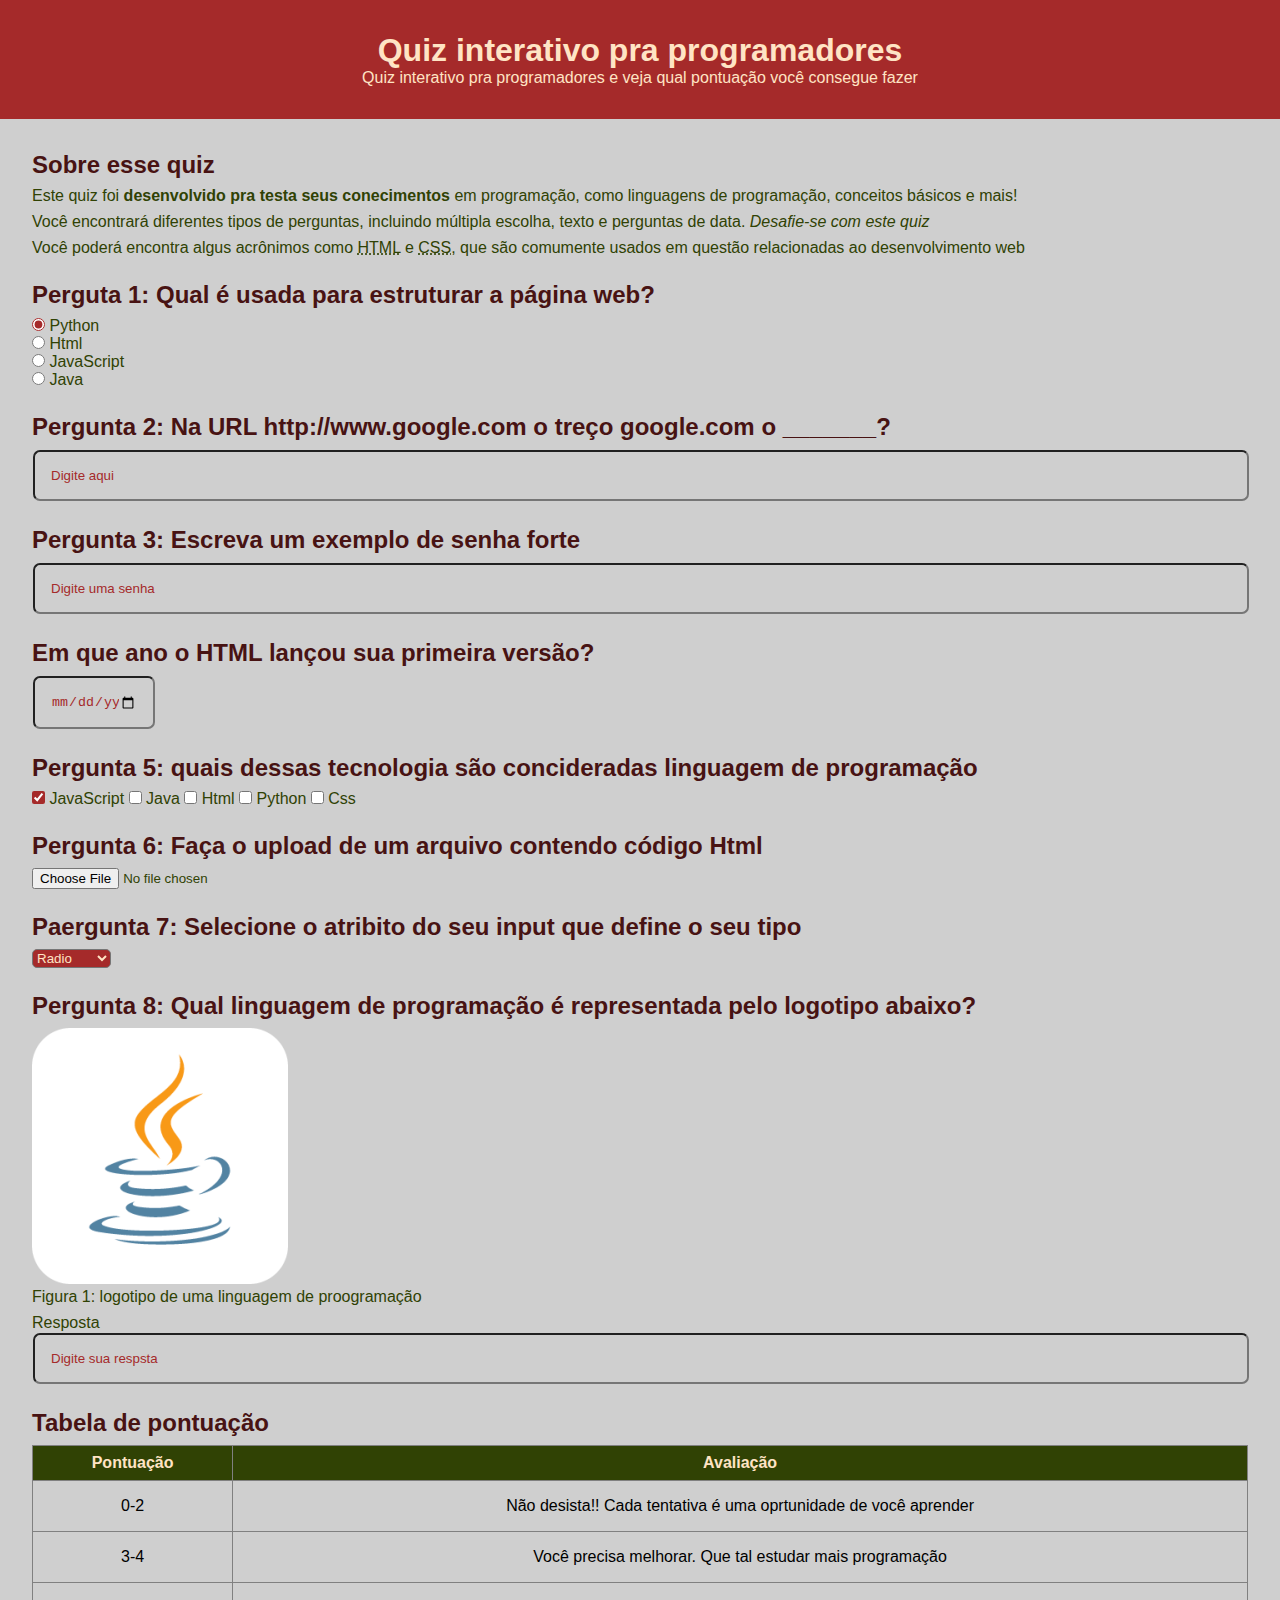
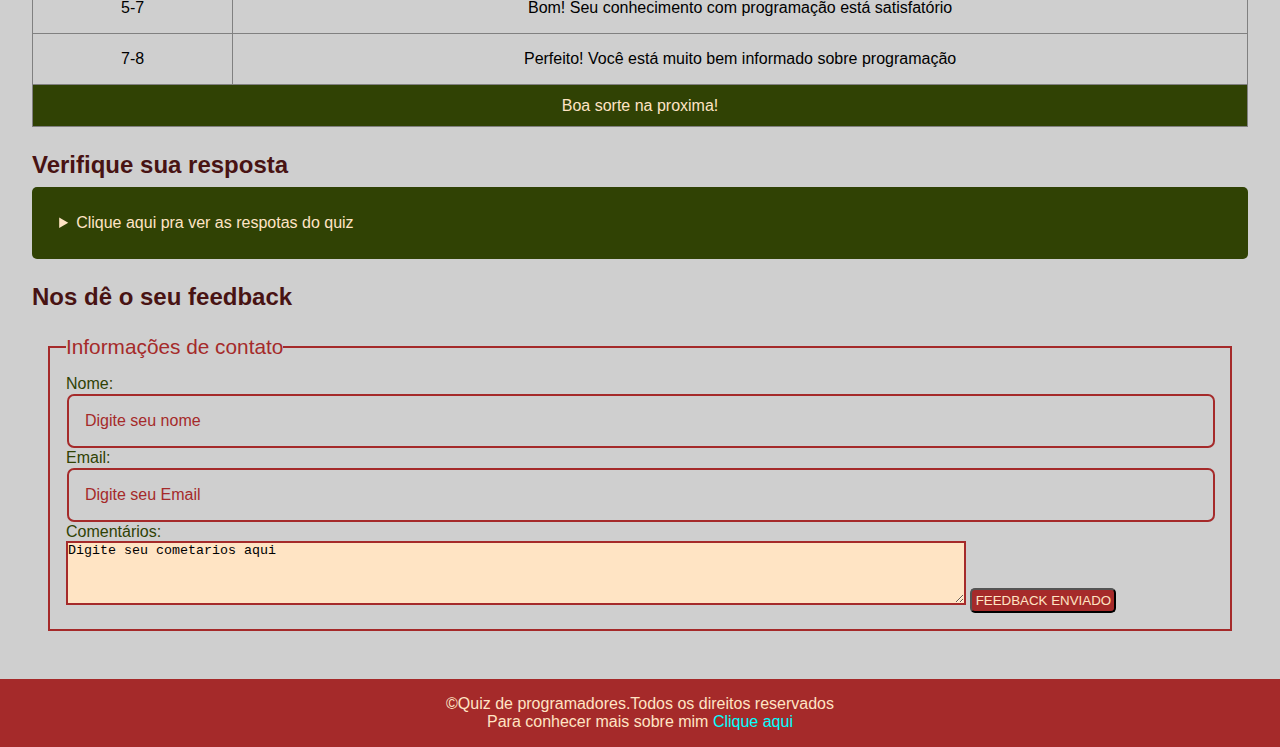
<file: index.html>
<!DOCTYPE html>
<html lang="pt-br">
  <head>
    <meta charset="UTF-8" />
    <meta name="viewport" content="width=device-width, initial-scale=1.0" />
    <title>Page Title</title>
    <link rel="stylesheet" href="Css/style.css">
  </head>

  <body>
    <!--Cabeçalho-->
    <header class="header">
      <h1>Quiz interativo pra programadores</h1>
      <p>
        Quiz interativo pra programadores e veja qual pontuação você consegue
        fazer
      </p>
    </header>

    <!--Conteudo Principal-->
    <main class="main">
      <!--Intrudução-->
      <section>
        <h2>Sobre esse quiz</h2>
        <p>
          Este quiz foi
          <strong>desenvolvido pra testa seus conecimentos</strong> em
          programação, como linguagens de programação, conceitos básicos e mais!
        </p>

        <p>
          Você encontrará diferentes tipos de perguntas, incluindo múltipla
          escolha, texto e perguntas de data.
          <em> Desafie-se com este quiz </em>
        </p>

        <p>
          Você poderá encontra algus acrônimos como
          <abbr title=" Hypertext Markup Language"> HTML</abbr> e
          <abbr title="Cascading Style Sheets">CSS</abbr>, que são comumente
          usados em questão relacionadas ao desenvolvimento web
        </p>
      </section>
      <!--Pergunta 1: múltipla esclha-->
      <section>
        <h2>Perguta 1: Qual é usada para estruturar a página web?</h2>
        <form action="#">

          <input type="radio"value="Python"id="p1a"name="pergunta1"checked/>
          <label for="pergunta1">Python</label> <br />

          <input type="radio" value="html" id="p1b" name="pergunta1" />
          <label for="pergunta2">Html</label> <br />

          <input type="radio" value="JavaScript" id="p1c" name="perguta1" />
          <label for="JavaScript">JavaScript</label> <br />

          <input type="radio" value="Java" id="p1d" name="pergunta1" />
          <label for="Java">Java</label>
        </form>
      </section>
      <!--PErgunta 2: texto-->
      <section>
        <h2>
          Pergunta 2: Na URL http://www.google.com o treço google.com o _______?
        </h2>
        <form action="#">
          <input type="text" name="pergunta2" name="pergunta2" id="p2" placeholder="Digite aqui"/>
        </form>
      </section>
      <!--Pergunta 3:senha-->
      <section>
        <h2>Pergunta 3: Escreva um exemplo de senha forte</h2>
        <form action="#">
          <input type="password" id="p3" name="pergunta3" placeholder="Digite uma senha"/>
        </form>
      </section>
      <!--Pergunta 4: data-->
      <section>
        <h2>Em que ano o HTML lançou sua primeira versão?</h2>
        <form action="#">
          <input type="date" />
        </form>
      </section>
      <!--Pergunta 5: Seleção múltipla-->
      <section>
        <h2>
          Pergunta 5: quais dessas tecnologia são concideradas linguagem de
          programação
        </h2>
        <form action="#">
          <input
            type="checkbox"
            id="p5a"
            name="pergunta5"
            value="JavaScript"
            checked
          />
          <label for="p5a">JavaScript</label>

          <input type="checkbox" id="p5a" value="Java" name="pergunta5" />
          <label for="p5a">Java</label>

          <input type="checkbox" id="p5a" name="pergunta5" value="Html" />
          <label for="p5a">Html</label>

          <input type="checkbox" id="p5a" name="pergunta5" value="Python" />
          <label for="p5a">Python</label>

          <input type="checkbox" id="p5a" name="pergunta5" value="Css" />
          <label for="p5a">Css</label>
        </form>
      </section>
      <!--Pergunta 6: Upload de arquivo-->
      <section>
        <h2>Pergunta 6: Faça o upload de um arquivo contendo código Html</h2>
        <form action="#">
          <input type="file" id="p6a" name="pergunta6" />
        </form>
      </section>
      <!--Pergunta 7: menu suspenso "drop down"-->
      <section>
        <h2>
          Paergunta 7: Selecione o atribito do seu input que define o seu tipo
        </h2>
        <form action="#">
          <select name="pergunta7" id="p7a">
            <option value="radio">Radio</option>
            <option value="Id">Id</option>
            <option value="Type">Type</option>
            <option value="Checkbox">checkbox</option>
          </select>
        </form>
      </section>
      <!--Pergunta 8: imagem-->
      <section>
        <h2>
          Pergunta 8: Qual linguagem de programação é representada pelo logotipo
          abaixo?
        </h2>
        <figure>
          <img src="assets/java-icon-256x256-k4ufhihr.png" alt="Java" />
          <figcaption>
            Figura 1: logotipo de uma linguagem de proogramação
          </figcaption>
        </figure>
        <form action="#">
          <label for="p8a">Resposta </label>
          <input
            type="text"
            id="p8a"
            name="pergunta8"
            placeholder="Digite sua respsta"
          />
        </form>
      </section>
      <!--Tabela de pontuação -->
      <section>
        <h2>Tabela de pontuação</h2>
        <table border="1">
            <tr>
                <thead> 
                    <th>Pontuação</th> 
                    <th>Avaliação</th>
                </thead>
                         <tbody>
                            <td>0-2</td>
                                <td>Não desista!! Cada tentativa é uma oprtunidade de você  aprender</td>
                                </tr>

                                <tr>
                                    <td>3-4</td>
                                    <td>Você precisa melhorar. Que tal estudar mais programação</td>
                                </tr>

                                <tr>
                                    <td>5-7</td>
                                    <td>Bom! Seu conhecimento com programação está satisfatório</td>
                                </tr>

                                <tr>
                                    <td>7-8</td>
                                    <td>Perfeito! Você está muito bem informado sobre programação</td>
                                </tr>
                        </tbody>
                            <tfoot>
                                <tr>
                                    <td colspan="2">
                                        Boa sorte na proxima!
                                    </td>
                                </tr>
                            </tfoot>
                    </table>
     </section>
     <!--Lista e respostas-->
     <section>
        <h2>Verifique sua resposta</h2>
        <details>
            <summary>Clique aqui pra ver as respotas do quiz </summary>
        <ol>
            <li>Html</li>
            <li>Domínio</li>
            <li>naoSEIav!123</li>
            <li>1991</li>
            <li>Python, JavaScript, Java</li>
            <li>Arquivo deve ter a extenção .html</li>
            <li>Type</li>
            <li>Java</li>
        </ol>
      </details>
     </section>
     <!--Formulario de feedback-->
     <section>
        <h2>Nos dê o seu feedback </h2>
        <form action="#">

            <fieldset>
                <legend>Informações de contato</legend>
                <label for="name">Nome:</label>
                <input type="text" name="name" id="name" placeholder="Digite seu nome">
                <br>
                <label for="email">Email:</label>
                <input type="email" id="email" name="email" placeholder="Digite seu Email"> <br>
                <label for="comentarios">Comentários:</label><br>
                <textarea name="comentarios" id="comentarios" rows="4" cols="50">Digite seu cometarios aqui</textarea>
                <button onclick="alert">FEEDBACK ENVIADO</button>
             </fieldset>
            
        </form>
     </section>

    </main>

    <!--Rodape-->
    <footer>
        <p class="p1">&copy;Quiz de programadores.Todos os direitos reservados</p>
        <p class="p2">Para conhecer mais sobre mim <a href="SobreMim.html" target="_blank">Clique aqui</a></p>
    </footer>
  </body>
</html>
</file>
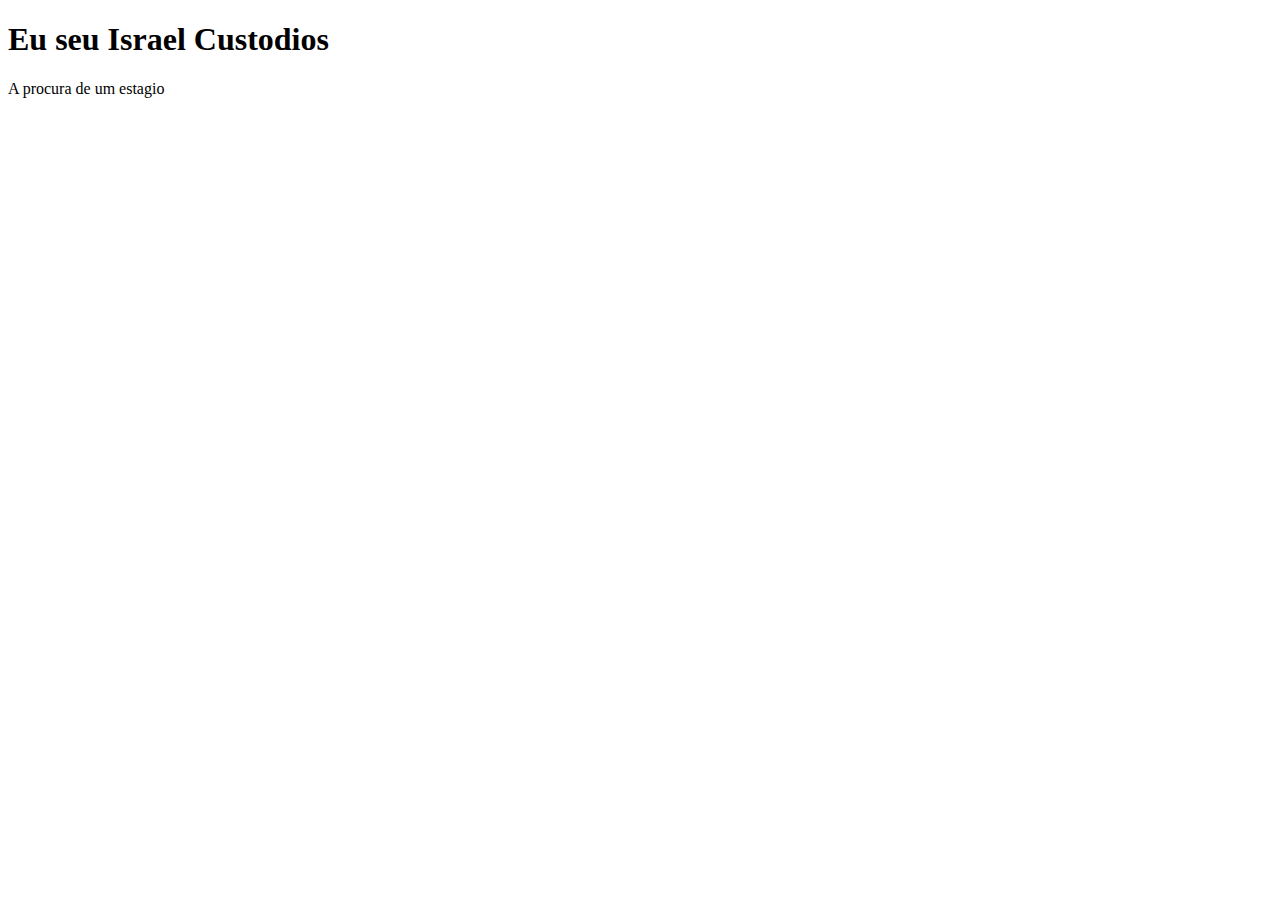
<file: SobreMim.html>
<!DOCTYPE html>
<html lang="pt-br">
<head>
    <meta charset="UTF-8">
    <meta name="viewport" content="width=device-width, initial-scale=1.0">
    <title>Sober Mim</title>
</head>
<body>
    <h1>Eu seu Israel Custodios</h1>
    <p>A procura de um estagio</p>
</body>
</html>
</file>
<file: Css/style.css>
*{
margin: 0;
padding: 0;
box-sizing: border-box;
}

body{
    background-color: rgba(128, 128, 128, 0.375);
    color: rgb(48, 66, 4);
    font-family: Verdana, Geneva, Tahoma, sans-serif;
}

.header{
    padding:  2rem;
    text-align: center;
    background-color:brown ;
    color: bisque;
}

.main{
    padding: 2rem;
    display: flex;
    flex-direction: column;
    gap: 1.5rem;
    
}

section{
   display: flex;
   flex-direction: column;
   gap: 0.5rem;
}

h2{
    font-family: Arial, Helvetica, sans-serif;
    font-size: 1.5rem;
    color: rgb(72, 19, 19);
}

input[type = "radio"], input[type= "checkbox"] {
    accent-color: brown;
}

input[type = "text"], input[type= "password"] , input[type= "email"]{
    width: 100%; /*Largura*/
    padding: 1rem;
    margin: 1px;
    border-radius:7px;
    background-color: transparent;
 
}

input[type= "date"] {
    width: 10%; /*Largura*/
    padding: 1rem;
    margin: 1px;
    border-radius:7px;
    background-color: transparent;
    color: brown;
}

input::placeholder{
    font-family: Verdana, Geneva, Tahoma, sans-serif;
    color: brown;
}

select{
    cursor: pointer;
    background-color: brown;
    color: bisque;
    border-radius: 5px;
 
}

table{
    width: 100%;
    border-collapse: collapse ;
}

th{
    background-color: rgb(48, 66, 4);
    color: bisque;
    padding: 0.5rem;
}

td{
    color: black;
    padding: 1rem;
    text-align: center;
}

 tfoot td{
    background-color: rgb(48, 66, 4);
    color: bisque;
    padding: 0.7rem;
}

details{
    background-color:rgb(48, 66, 4);
   color: bisque;
   padding: 1rem;
   border-radius: 5px;

}

summary{
    font-family: Arial, Helvetica, sans-serif;
    margin: 0.7rem;
    cursor: pointer;
}

ol{
    color: black;
    font-size: 1rem;
    margin-left: 2rem;   
}

ol li{
    padding: 2px;
    color: bisque;
}

fieldset{
    padding: 1rem;
    border: 2px solid  brown;
    margin: 1rem;
}

fieldset legend{
    font-family: Verdana, Geneva, Tahoma, sans-serif;
    font-size: 1.3rem;
    color: brown;
}


form fieldset input[type = text], form fieldset input[type = email]{
    padding: 1rem;
    border: 2px solid brown;
   font-size: 16px;
   outline: none;
 
}

textarea{

    background-color: bisque;
    border: 2px solid brown;
    width: 100vh;
}
  
button{
    padding: 2px ;
    background-color: brown;
    padding: 0.2rem;
    border-radius: 5px;
    color: bisque;
    cursor: pointer;
   
}

footer{
    padding: 1rem;
    background-color: brown;
    display: flex;
    flex-direction: column;
    text-align: center;
    color: bisque;
}

footer a {
    text-decoration: none;
    color: aqua;
}
</file>
